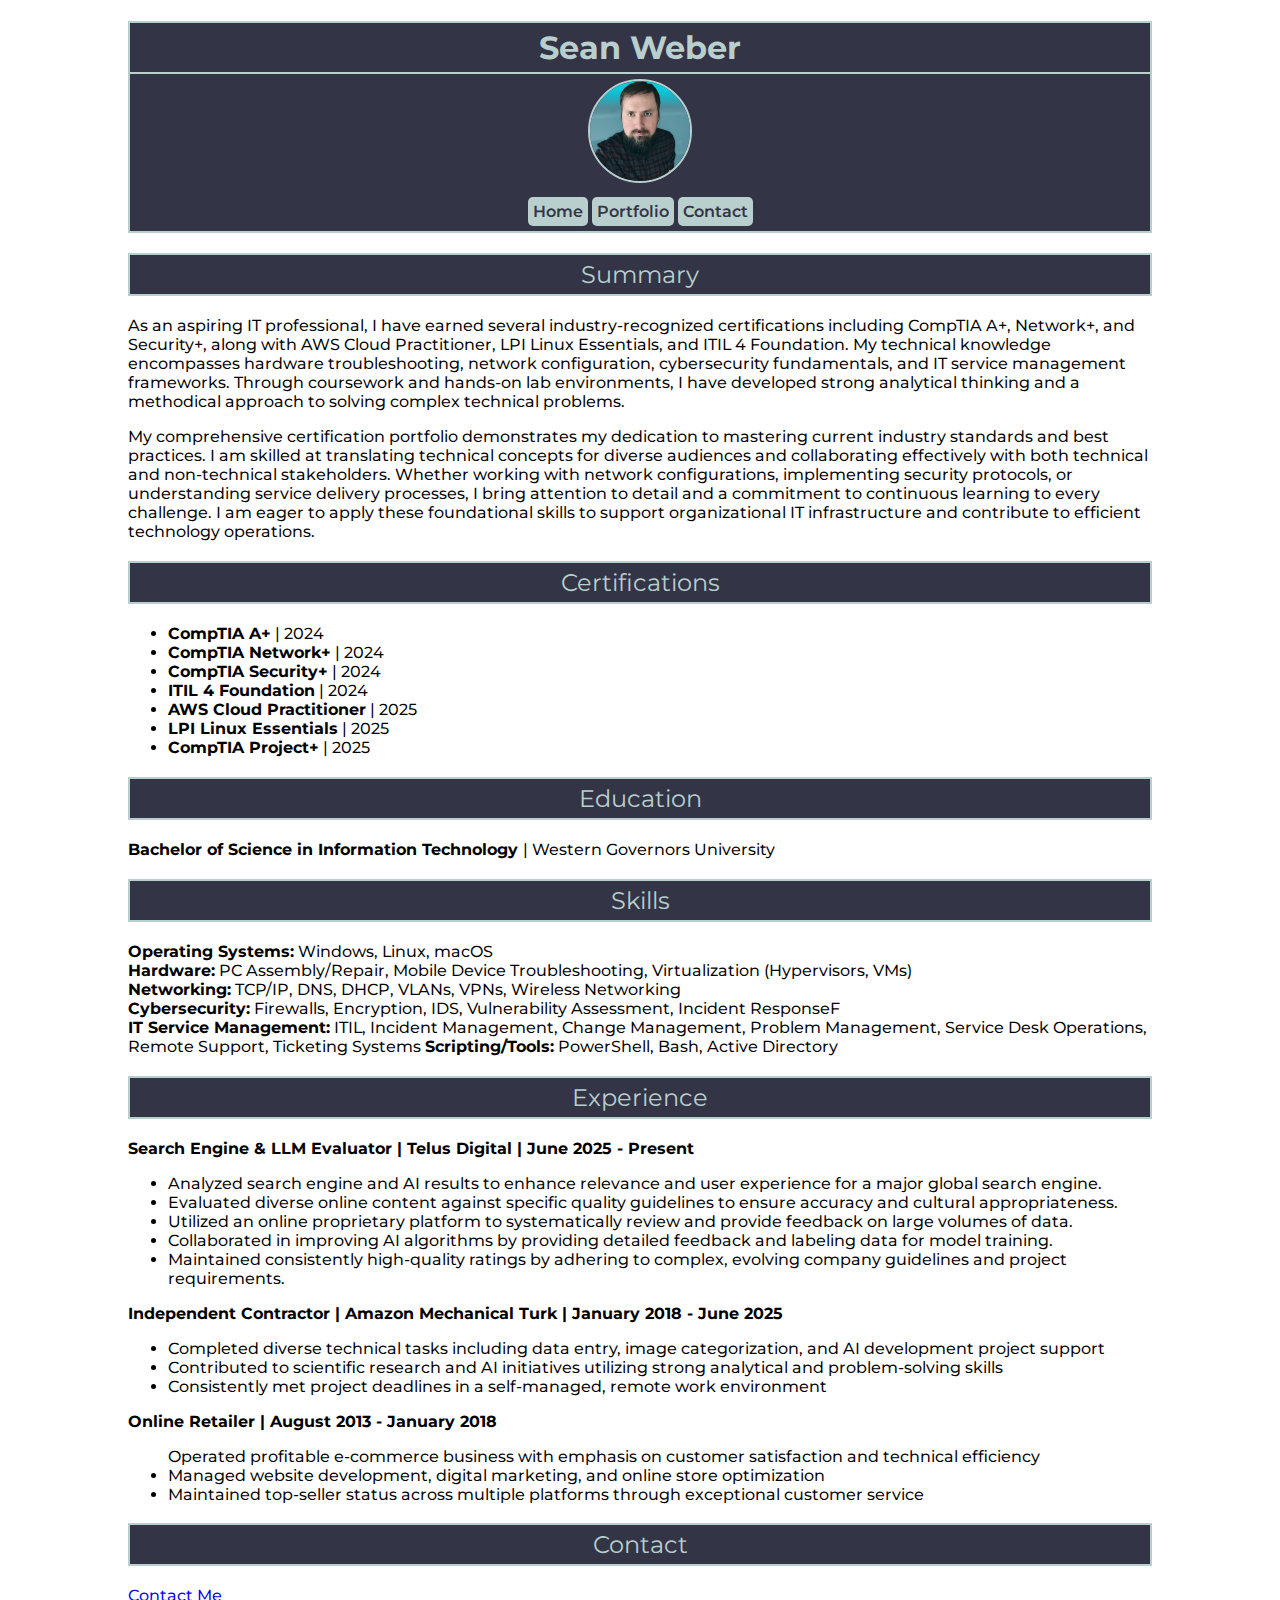
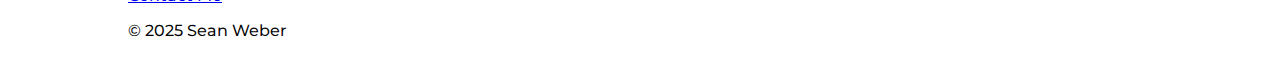
<file: index.html>
<!DOCTYPE html>
<html lang="en">
  <head>
    <meta charset="UTF-8" />
    <meta name="viewport" content="width=device-width, initial-scale=1.0" />
    <title>Sean's Resume</title>
    <link rel="stylesheet" href="./style.css" />
    <link rel="preconnect" href="https://fonts.googleapis.com" />
    <link rel="preconnect" href="https://fonts.gstatic.com" crossorigin />
    <link
      href="https://fonts.googleapis.com/css2?family=Montserrat:ital,wght@0,100..900;1,100..900&display=swap"
      rel="stylesheet" />
  </head>
  <body>
    <header>
      <h1>Sean Weber</h1>
      <div class="name">
        <img
          src="./images/sean.jpeg"
          class="profilepic"
          height="100"
          alt="Sean Weber's photo" />
      </div>
      <nav>
        <a href="./index.html">Home</a>
        <a href="https://github.com/SCW-Builds" target="_blank">Portfolio</a>
        <a href="./contact.html">Contact</a>
      </nav>
    </header>
    <section>
      <h2 class="section-heading">Summary</h2>
      <p>
        As an aspiring IT professional, I have earned several
        industry-recognized certifications including CompTIA A+, Network+, and
        Security+, along with AWS Cloud Practitioner, LPI Linux Essentials, and
        ITIL 4 Foundation. My technical knowledge encompasses hardware
        troubleshooting, network configuration, cybersecurity fundamentals, and
        IT service management frameworks. Through coursework and hands-on lab
        environments, I have developed strong analytical thinking and a
        methodical approach to solving complex technical problems.
      </p>
      <p>
        My comprehensive certification portfolio demonstrates my dedication to
        mastering current industry standards and best practices. I am skilled at
        translating technical concepts for diverse audiences and collaborating
        effectively with both technical and non-technical stakeholders. Whether
        working with network configurations, implementing security protocols, or
        understanding service delivery processes, I bring attention to detail
        and a commitment to continuous learning to every challenge. I am eager
        to apply these foundational skills to support organizational IT
        infrastructure and contribute to efficient technology operations.
      </p>
    </section>

    <section>
      <h2 class="section-heading">Certifications</h2>
      <ul>
        <li><h3 class="work" style="display:inline;">CompTIA A+</h3> <p style="display:inline">| 2024</p></li>
        <li><h3 class="work" style="display:inline;">CompTIA Network+</h3> <p style="display:inline">| 2024</p></li>
        <li><h3 class="work" style="display:inline;">CompTIA Security+</h3> <p style="display:inline">| 2024</p></li>
        <li><h3 class="work" style="display:inline;">ITIL 4 Foundation</h3> <p style="display:inline">| 2024</p></li>
        <li><h3 class="work" style="display:inline;">AWS Cloud Practitioner</h3> <p style="display:inline">| 2025</p></li>
        <li><h3 class="work" style="display:inline;">LPI Linux Essentials</h3> <p style="display:inline">| 2025</p></li>
        <li><h3 class="work" style="display:inline;">CompTIA Project+</h3> <p style="display:inline">| 2025</p></li>
      </ul>
    </section>
    <section>
      <h2 class="section-heading">Education</h2>
     
          <h3 class="work" style="display:inline;">Bachelor of Science in Information Technology </h3> 
          <p style="display:inline;">| Western Governors University</p>
      
    </section>

    <section>
      <h2 class="section-heading">Skills</h2>
<h3 class="work" style="display:inline;">Operating Systems:</h3>
<p style="display:inline;">Windows, Linux, macOS</p>
<br />
<h3 class="work" style="display:inline;">Hardware:</h3>
<p style="display:inline;">PC Assembly/Repair, Mobile Device Troubleshooting, Virtualization (Hypervisors, VMs)</p>
<br />
<h3 class="work" style="display:inline;">Networking:</h3>
<p style="display:inline">TCP/IP, DNS, DHCP, VLANs, VPNs, Wireless Networking</p>
<br />
<h3 class="work" style="display:inline;">Cybersecurity:</h3>
<p style="display:inline">Firewalls, Encryption, IDS, Vulnerability Assessment, Incident Response</p>F
<br />
<h3 class="work" style="display:inline;">IT Service Management:</h3>
<p style="display:inline">ITIL, Incident Management, Change Management, Problem Management, Service Desk Operations, Remote Support, Ticketing Systems</p>

<h3 class="work" style="display:inline;">Scripting/Tools:</h3>
<p style="display:inline">PowerShell, Bash, Active Directory</p>
    </section>
    <section>
      <h2 class="section-heading">Experience</h2>
              <h3 class="work">Search Engine & LLM Evaluator | Telus Digital | June 2025 - Present </h3>
          <ul>
            <li class="bullet-point">
              Analyzed search engine and AI results
              to enhance relevance and user experience for a major global search
              engine.
            </li>
            <li class="bullet-point">
              Evaluated diverse online content
              against specific quality guidelines to ensure accuracy and
              cultural appropriateness.
            </li>
            <li class="bullet-point">
              Utilized an online proprietary platform to systematically review
              and provide feedback on large volumes of data.
            </li>
            <li>
                Collaborated in improving AI algorithms by providing detailed feedback and labeling data for model training.
            </li>
            <li class="bullet-point">
              Maintained consistently high-quality ratings by adhering to
              complex, evolving company guidelines and project requirements.
            </li>
          </ul>
      <h3 class="work">
        Independent Contractor | Amazon Mechanical Turk | January 2018 - June 2025
      </h3>
      <ul>
        <li>
          Completed diverse technical tasks including data entry, image
          categorization, and AI development project support
        </li>
        <li>
          Contributed to scientific research and AI initiatives utilizing strong
          analytical and problem-solving skills
        </li>
        <li>
          Consistently met project deadlines in a self-managed, remote work
          environment
        </li>
      </ul>
      
        <h3 class="work">Online Retailer | August 2013 - January 2018</h3>
      </li>
      <ul>
        
          Operated profitable e-commerce business with emphasis on customer
          satisfaction and technical efficiency
        </li>
        <li>
          Managed website development, digital marketing, and online store
          optimization
        </li>
        <li>
          Maintained top-seller status across multiple platforms through
          exceptional customer service
        </li>
      </ul>
    
    </section>

    <section>
      <h2 class="section-heading">Contact</h2>
      <a href="./contact.html">Contact Me</a>
    </section>
    <footer>
      <p>&copy; 2025 Sean Weber</p>
    </footer>
  </body>
</html>
</file>
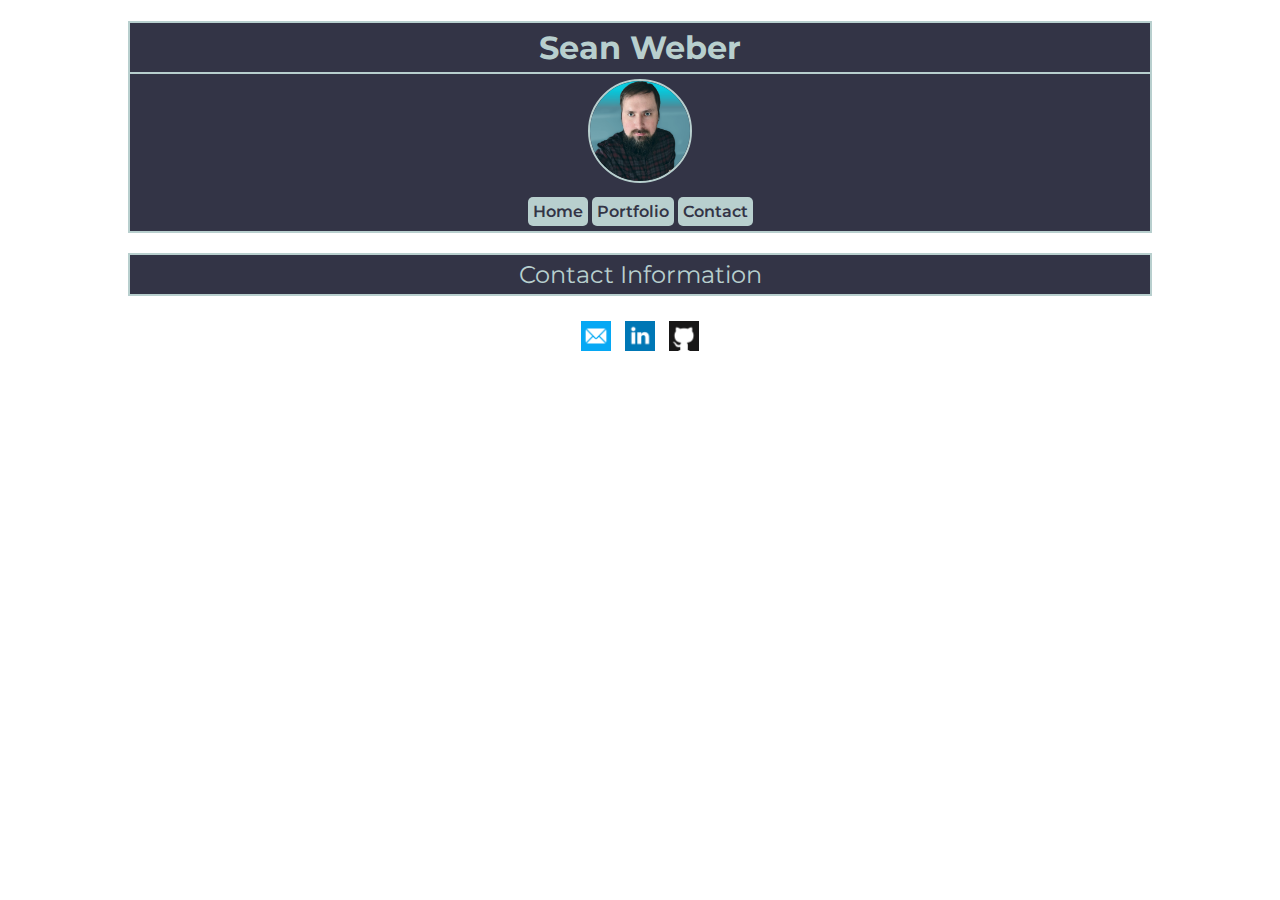
<file: contact.html>
<!DOCTYPE html>
<html lang="en">
  <head>
    <meta charset="UTF-8" />
    <meta name="viewport" content="width=device-width, initial-scale=1.0" />
    <title>Sean's Resume</title>
    <link rel="stylesheet" href="./style.css" />
    <link rel="preconnect" href="https://fonts.googleapis.com" />
    <link rel="preconnect" href="https://fonts.gstatic.com" crossorigin />
    <link
      href="https://fonts.googleapis.com/css2?family=Montserrat:ital,wght@0,100..900;1,100..900&display=swap"
      rel="stylesheet" />
  </head>
    <header>
      <h1>Sean Weber</h1>
      <div class="name">
        <img
          src="./images/sean.jpeg"
          class="profilepic"
          height="100"
          alt="Sean Weber's photo" />
      </div>
      <nav>
        <a href="./index.html">Home</a>
        <a href="https://github.com/SCW-Builds" target="_blank">Portfolio</a>
        <a href="./contact.html">Contact</a>
      </nav>
    </header>
<section>
    <h2 class="section-heading">Contact Information</h2>
    <div class="contact-info">
        <a href="mailto:seancweber@outlook.com" target="_blank" rel="noopener noreferrer"><img class="icons" src="./images/tc-mail.png" height="30"></a>
        <a href="https://www.linkedin.com/in/sean-weber-ba02a32b7/" target="_blank" rel="noopener noreferrer"><img class="icons" src="./images/tc-linkedin.png" height="30"></a>
        <a href="https://github.com/SCW-Builds" target="_blank" rel="noopener noreferrer"><img class="icons" src="./images/tc-github.png" height="30"></a>
    </div>
</section>
    
</body>
</html>
</file>
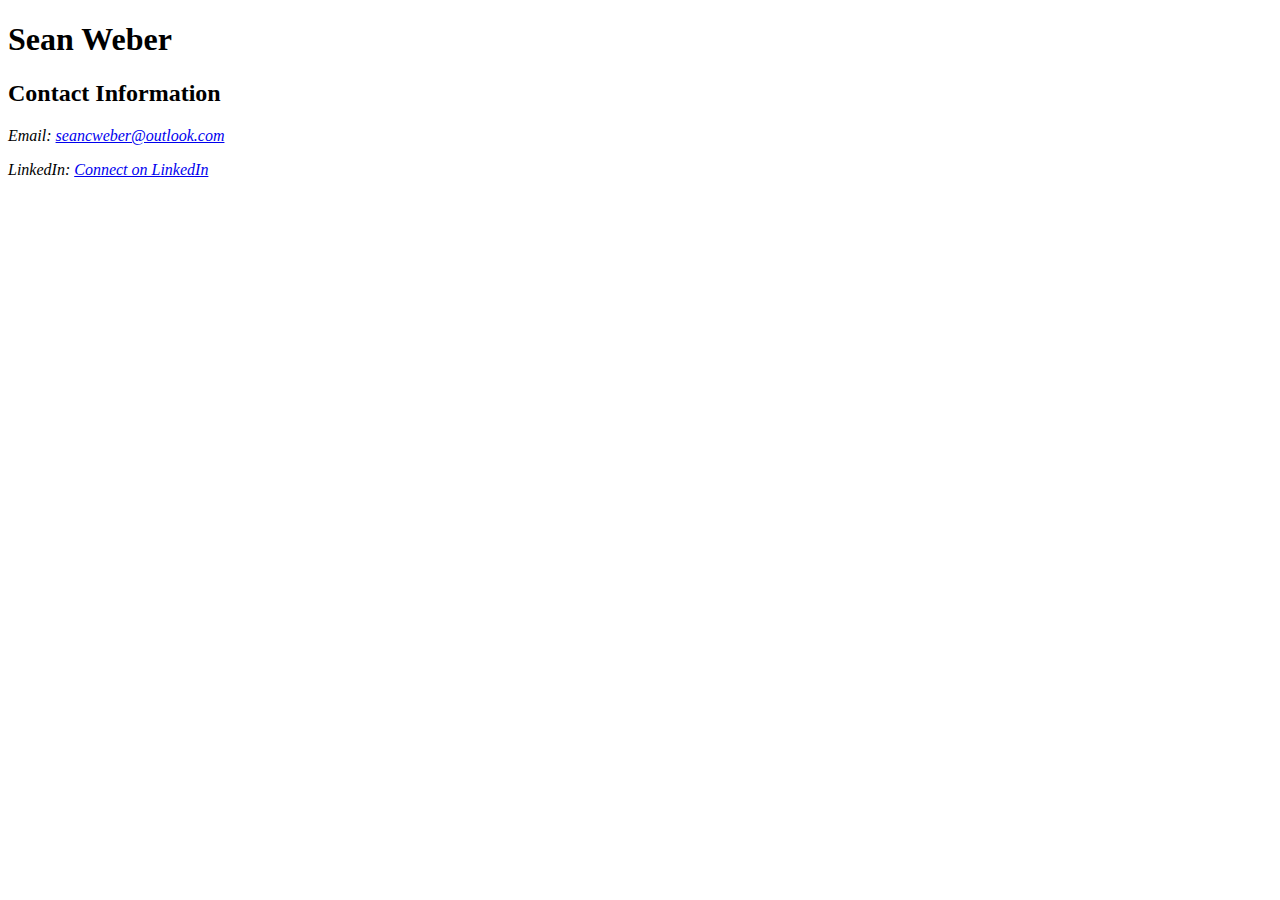
<file: public/contact.html>
<!DOCTYPE html>
<html lang="en">
<head>
    <meta charset="UTF-8">
    <meta name="viewport" content="width=device-width, initial-scale=1.0">
    <title>Contact</title>
</head>
<header>
    <h1>Sean Weber</h1>
</header>

<section>
    <h2>Contact Information</h2>
    <address>
        <p>Email: <a href="mailto:seancweber@outlook.com" target="_blank" rel="noopener noreferrer">seancweber@outlook.com</a></p>
        <p>LinkedIn: <a href="https://www.linkedin.com/in/sean-weber-ba02a32b7/" target="_blank" rel="noopener noreferrer">Connect on LinkedIn</a></p>
    </address>
</section>
    
</body>
</html>
</file>
<file: style.css>
h1 {
  background-color: #333446;
  padding: 5px;
  color: #b8cfce;
  font-family: "Montserrat", sans-serif;
  border: 2px solid #b8cfce;
  text-align: center;
  margin-bottom: 0px;
}
body {
  font-family: "Montserrat", sans-serif;
  font-weight: 460;
  margin: 20px;
  width: 80%;
  margin-left: auto;
  margin-right: auto;
}
.section-heading {
  background-color: #333446;
  padding: 5px;
  color: #b8cfce;
  font-family: "Montserrat", sans-serif;
  font-weight: normal;
  border: 2px solid #b8cfce;
  text-align: center;
}

.work {
  font-size: 1em;
}

.profilepic {
  width: 100px;
  height: 100px;
  border-radius: 50%;
  border: 2px solid #b8cfce;
  margin-left: auto;
  margin-right: auto;
  margin-top: 5px;
  margin-bottom: 5px;
}
.name {
  background-color: #333446;
  border-left: 2px solid #b8cfce;
  border-right: 2px solid #b8cfce;
  text-align: center;
  margin-top: 0px;
}
address {
  text-align: center;
}

nav a {
  color: #333446;
  text-decoration: none; /* Remove underline */
  padding: 5px;
  background-color: #b8cfce;
  margin-left: auto;
  margin-right: auto;
  display: inline-block;
  border-radius: 5px;
  transition: background-color 0.3s ease;
  cursor: pointer;
}
nav {
  text-align: center;
  margin-top: 10px;
  margin-bottom: 10x;
  background-color: #333446;
  padding: 5px;
  margin-top: 0px;
  border-left: 2px solid #b8cfce;
  border-right: 2px solid #b8cfce;
  border-bottom: 2px solid #b8cfce;
  font-weight: 600;
}
nav a:hover {
  background-color: #7bb8b4; /* Lighter background on hover */
  transform: translateY(-1px);
  box-shadow: 0 2px 4px rgba(0, 0, 0, 0.2); /* Soft shadow on hover */
}
.contact-info {
  text-align: center;
  margin-top: 5px;
  margin-bottom: 5px;
}
.icons {
  padding: 5px;
  margin-left: auto;
  margin-right: auto;
}
</file>
